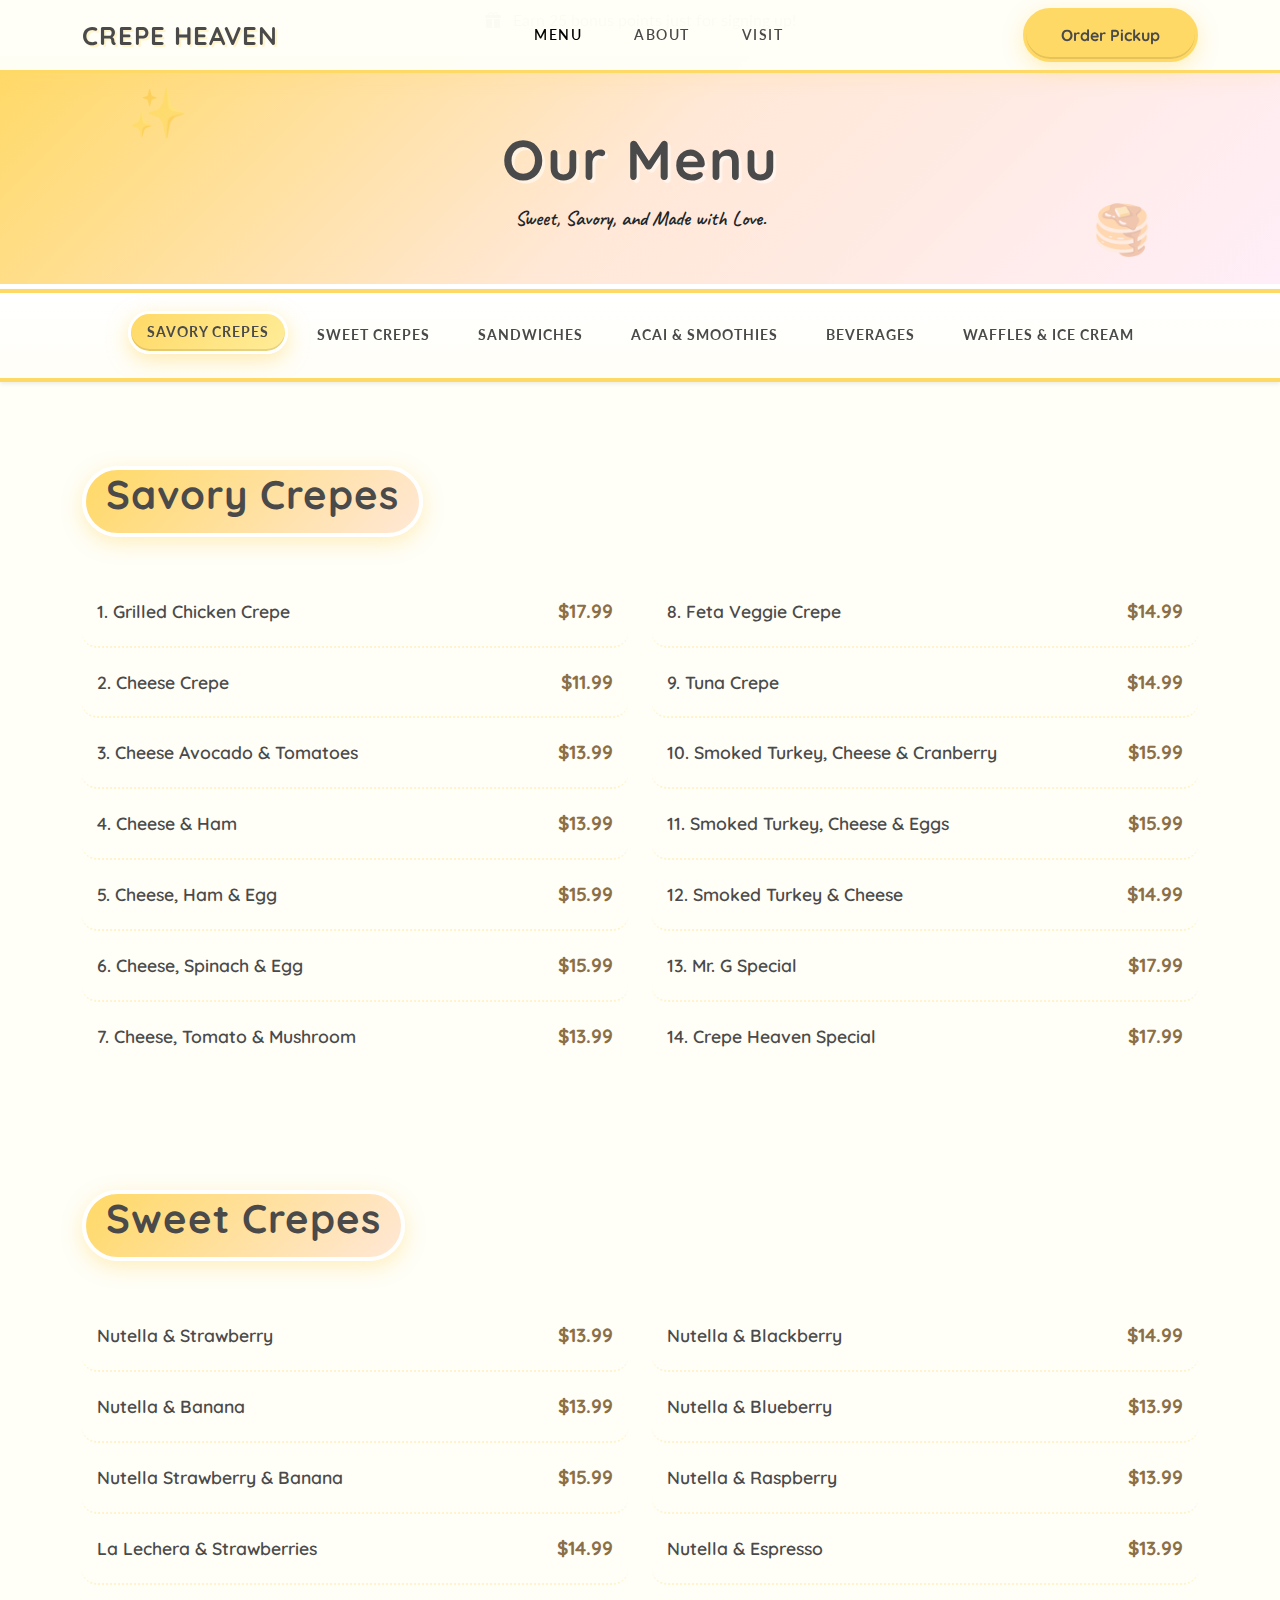
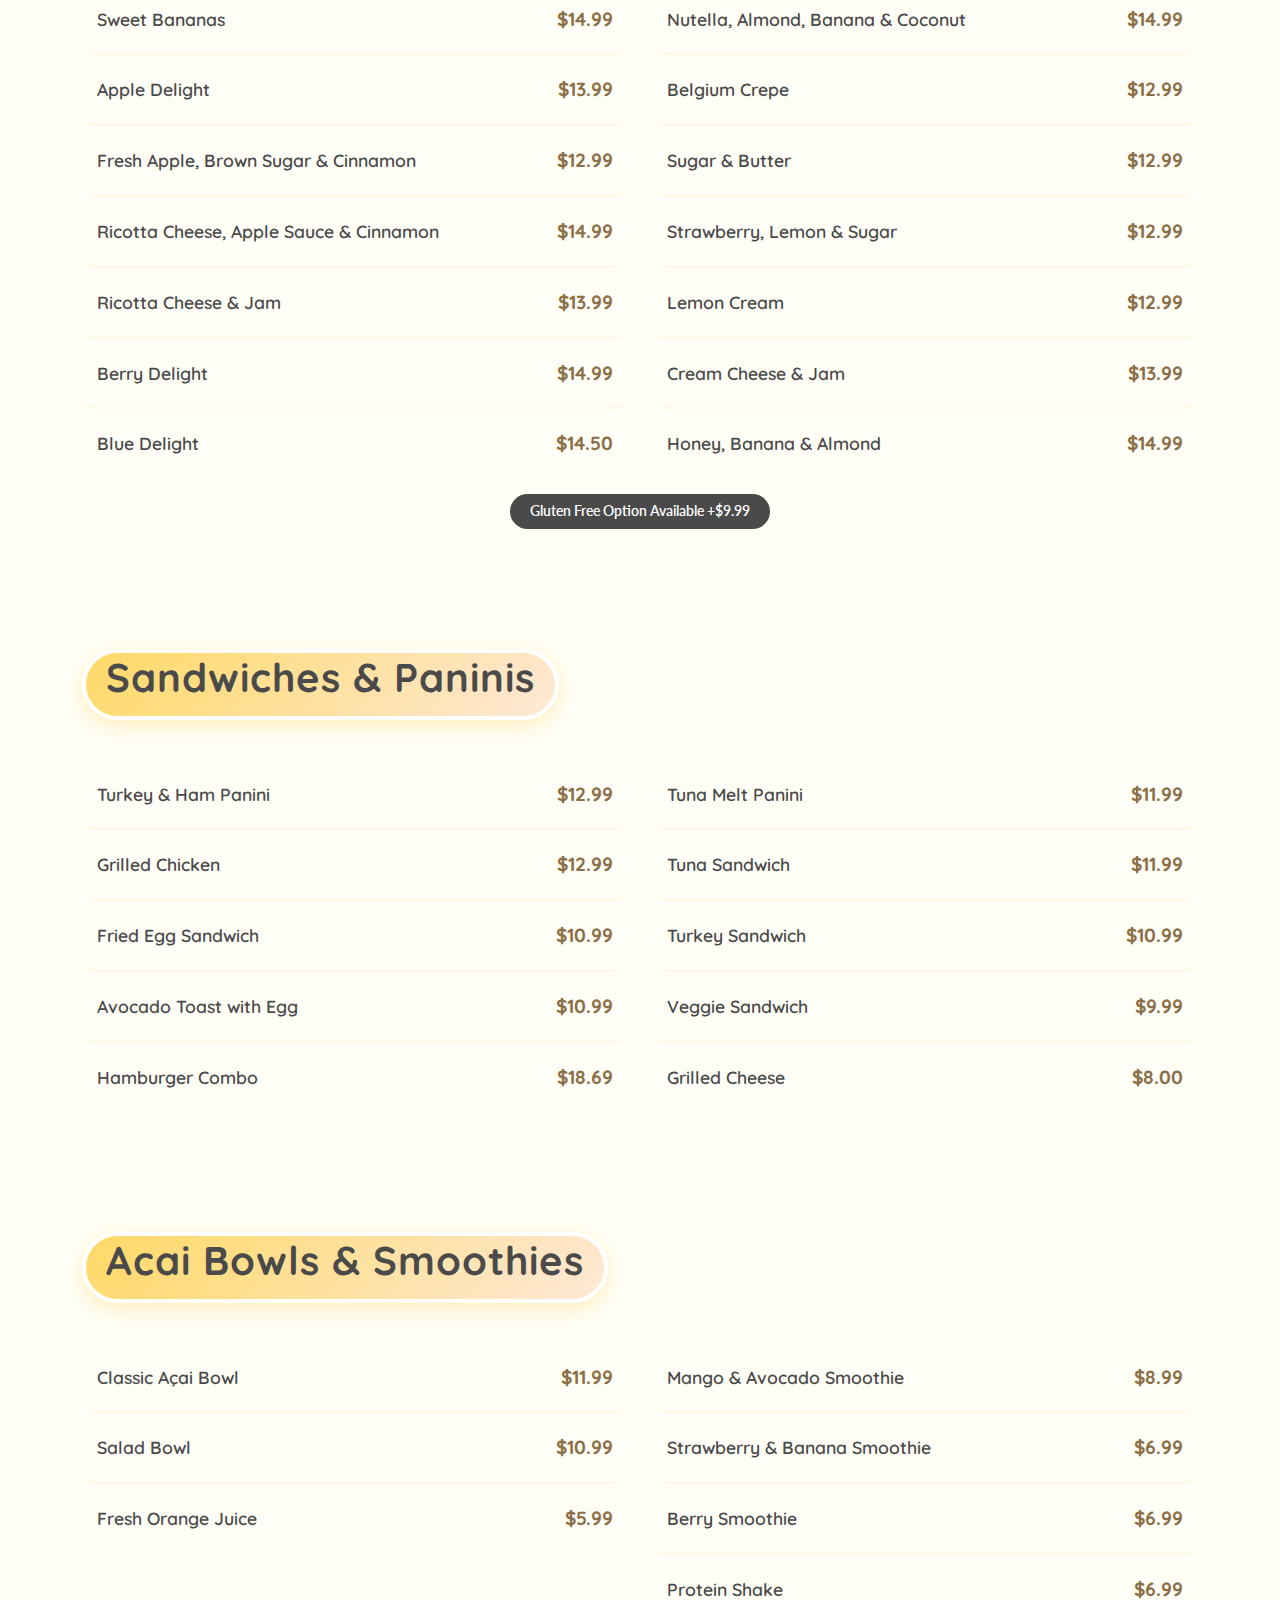
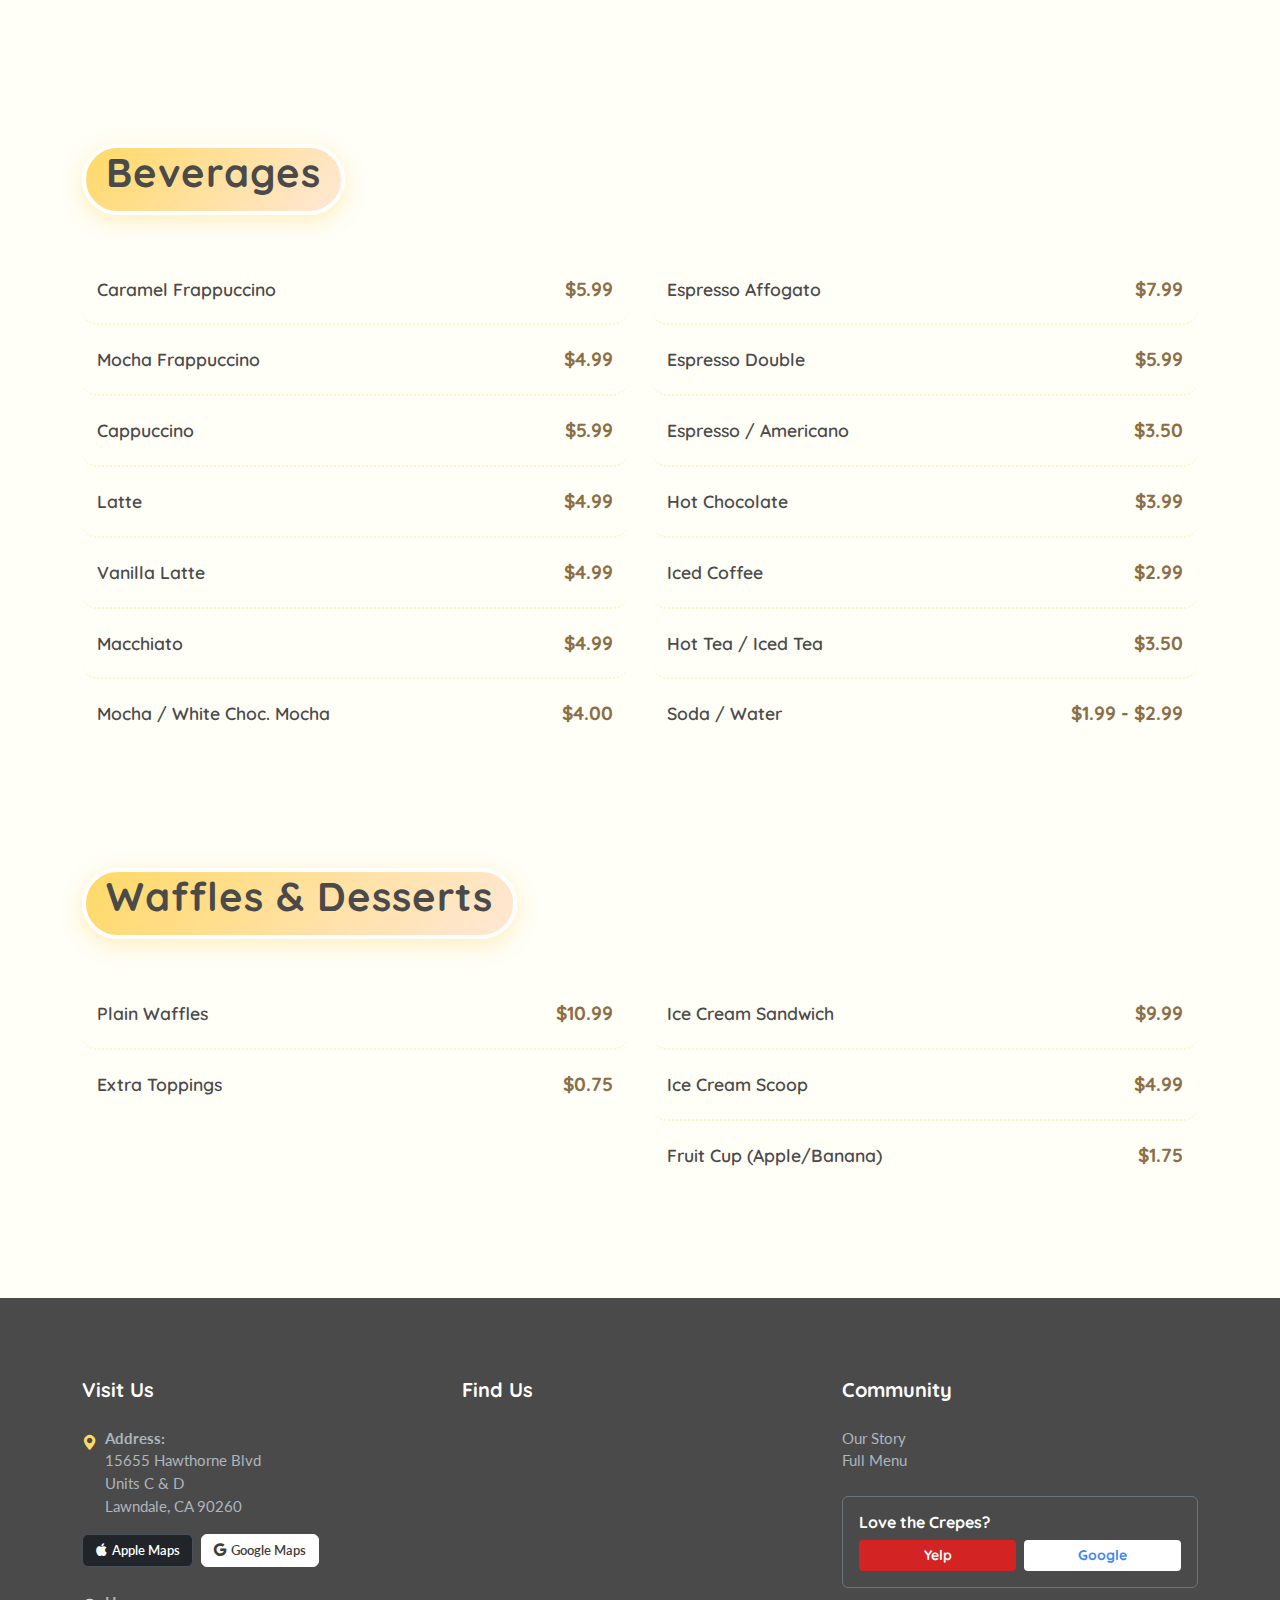
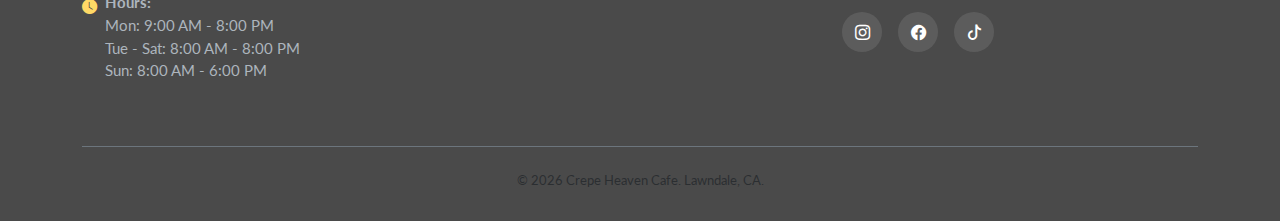
<file: menu.html>
<!DOCTYPE html>
<html lang="en">
  <head>
    <meta charset="UTF-8" />
    <meta name="viewport" content="width=device-width, initial-scale=1.0" />
    <title>Menu | Crepe Heaven Cafe</title>

    <link rel="preconnect" href="https://fonts.googleapis.com" />
    <link rel="preconnect" href="https://fonts.gstatic.com" crossorigin />
    <link
      href="https://fonts.googleapis.com/css2?family=Caveat:wght@500;700&family=Lato:wght@300;400;700&family=Quicksand:wght@400;600;700&display=swap"
      rel="stylesheet"
    />

    <link
      href="https://cdn.jsdelivr.net/npm/bootstrap@5.3.3/dist/css/bootstrap.min.css"
      rel="stylesheet"
    />

    <link
      rel="stylesheet"
      href="https://cdn.jsdelivr.net/npm/bootstrap-icons@1.11.3/font/bootstrap-icons.min.css"
    />

    <link rel="stylesheet" href="styles.css" />
  </head>
  <body>
    <div class="promo-bar text-center py-2 fixed-top">
      <i class="bi bi-gift-fill me-2"></i> Earn 25 bonus points just for signing
      up!
    </div>

    <nav class="navbar navbar-expand-lg fixed-top menu-navbar navbar-light">
      <div class="container">
        <a class="navbar-brand" href="index.html">CREPE HEAVEN</a>
        <button
          class="navbar-toggler"
          type="button"
          data-bs-toggle="collapse"
          data-bs-target="#navbarNav"
          aria-controls="navbarNav"
          aria-expanded="false"
          aria-label="Toggle navigation"
        >
          <span class="navbar-toggler-icon"></span>
        </button>
        <div
          class="collapse navbar-collapse justify-content-center"
          id="navbarNav"
        >
          <ul class="navbar-nav">
            <li class="nav-item">
              <a class="nav-link active" href="menu.html">Menu</a>
            </li>
            <li class="nav-item">
              <a class="nav-link" href="about.html">About</a>
            </li>
            <li class="nav-item">
              <a class="nav-link" href="#location">Visit</a>
            </li>
          </ul>
        </div>

        <div class="d-none d-lg-block">
          <a href="#" class="btn btn-yellow">Order Pickup</a>
        </div>
      </div>
    </nav>

    <div class="nav-spacer"></div>

    <header class="menu-header text-center">
      <div class="container">
        <h1 class="display-4 fw-bold">Our Menu</h1>
        <p class="lead mb-0 text-dark">Sweet, Savory, and Made with Love.</p>
      </div>
    </header>

    <div class="sticky-nav py-3 mb-4 shadow-sm">
      <div class="container">
        <ul class="nav nav-pills justify-content-lg-center" id="menu-tabs">
          <li class="nav-item">
            <a class="nav-link active" href="#savory">Savory Crepes</a>
          </li>
          <li class="nav-item">
            <a class="nav-link" href="#sweet">Sweet Crepes</a>
          </li>
          <li class="nav-item">
            <a class="nav-link" href="#sandwiches">Sandwiches</a>
          </li>
          <li class="nav-item">
            <a class="nav-link" href="#bowls">Acai & Smoothies</a>
          </li>
          <li class="nav-item">
            <a class="nav-link" href="#drinks">Beverages</a>
          </li>
          <li class="nav-item">
            <a class="nav-link" href="#waffles">Waffles & Ice Cream</a>
          </li>
        </ul>
      </div>
    </div>

    <div class="container pb-5">
      <section id="savory">
        <h2 class="category-title h1">Savory Crepes</h2>
        <div class="row g-4">
          <div class="col-md-6">
            <div
              class="menu-item d-flex justify-content-between align-items-baseline"
            >
              <span class="menu-item-title">1. Grilled Chicken Crepe</span>
              <span class="menu-price">$17.99</span>
            </div>
            <div
              class="menu-item d-flex justify-content-between align-items-baseline"
            >
              <span class="menu-item-title">2. Cheese Crepe</span>
              <span class="menu-price">$11.99</span>
            </div>
            <div
              class="menu-item d-flex justify-content-between align-items-baseline"
            >
              <span class="menu-item-title">3. Cheese Avocado & Tomatoes</span>
              <span class="menu-price">$13.99</span>
            </div>
            <div
              class="menu-item d-flex justify-content-between align-items-baseline"
            >
              <span class="menu-item-title">4. Cheese & Ham</span>
              <span class="menu-price">$13.99</span>
            </div>
            <div
              class="menu-item d-flex justify-content-between align-items-baseline"
            >
              <span class="menu-item-title">5. Cheese, Ham & Egg</span>
              <span class="menu-price">$15.99</span>
            </div>
            <div
              class="menu-item d-flex justify-content-between align-items-baseline"
            >
              <span class="menu-item-title">6. Cheese, Spinach & Egg</span>
              <span class="menu-price">$15.99</span>
            </div>
            <div
              class="menu-item d-flex justify-content-between align-items-baseline"
            >
              <span class="menu-item-title">7. Cheese, Tomato & Mushroom</span>
              <span class="menu-price">$13.99</span>
            </div>
          </div>
          <div class="col-md-6">
            <div
              class="menu-item d-flex justify-content-between align-items-baseline"
            >
              <span class="menu-item-title">8. Feta Veggie Crepe</span>
              <span class="menu-price">$14.99</span>
            </div>
            <div
              class="menu-item d-flex justify-content-between align-items-baseline"
            >
              <span class="menu-item-title">9. Tuna Crepe</span>
              <span class="menu-price">$14.99</span>
            </div>
            <div
              class="menu-item d-flex justify-content-between align-items-baseline"
            >
              <span class="menu-item-title"
                >10. Smoked Turkey, Cheese & Cranberry</span
              >
              <span class="menu-price">$15.99</span>
            </div>
            <div
              class="menu-item d-flex justify-content-between align-items-baseline"
            >
              <span class="menu-item-title"
                >11. Smoked Turkey, Cheese & Eggs</span
              >
              <span class="menu-price">$15.99</span>
            </div>
            <div
              class="menu-item d-flex justify-content-between align-items-baseline"
            >
              <span class="menu-item-title">12. Smoked Turkey & Cheese</span>
              <span class="menu-price">$14.99</span>
            </div>
            <div
              class="menu-item d-flex justify-content-between align-items-baseline"
            >
              <span class="menu-item-title">13. Mr. G Special</span>
              <span class="menu-price">$17.99</span>
            </div>
            <div
              class="menu-item d-flex justify-content-between align-items-baseline"
            >
              <span class="menu-item-title">14. Crepe Heaven Special</span>
              <span class="menu-price">$17.99</span>
            </div>
          </div>
        </div>
      </section>

      <section id="sweet">
        <h2 class="category-title h1">Sweet Crepes</h2>
        <div class="row g-4">
          <div class="col-md-6">
            <div
              class="menu-item d-flex justify-content-between align-items-baseline"
            >
              <span class="menu-item-title">Nutella & Strawberry</span>
              <span class="menu-price">$13.99</span>
            </div>
            <div
              class="menu-item d-flex justify-content-between align-items-baseline"
            >
              <span class="menu-item-title">Nutella & Banana</span>
              <span class="menu-price">$13.99</span>
            </div>
            <div
              class="menu-item d-flex justify-content-between align-items-baseline"
            >
              <span class="menu-item-title">Nutella Strawberry & Banana</span>
              <span class="menu-price">$15.99</span>
            </div>
            <div
              class="menu-item d-flex justify-content-between align-items-baseline"
            >
              <span class="menu-item-title">La Lechera & Strawberries</span>
              <span class="menu-price">$14.99</span>
            </div>
            <div
              class="menu-item d-flex justify-content-between align-items-baseline"
            >
              <span class="menu-item-title">Sweet Bananas</span>
              <span class="menu-price">$14.99</span>
            </div>
            <div
              class="menu-item d-flex justify-content-between align-items-baseline"
            >
              <span class="menu-item-title">Apple Delight</span>
              <span class="menu-price">$13.99</span>
            </div>
            <div
              class="menu-item d-flex justify-content-between align-items-baseline"
            >
              <span class="menu-item-title"
                >Fresh Apple, Brown Sugar & Cinnamon</span
              >
              <span class="menu-price">$12.99</span>
            </div>
            <div
              class="menu-item d-flex justify-content-between align-items-baseline"
            >
              <span class="menu-item-title"
                >Ricotta Cheese, Apple Sauce & Cinnamon</span
              >
              <span class="menu-price">$14.99</span>
            </div>
            <div
              class="menu-item d-flex justify-content-between align-items-baseline"
            >
              <span class="menu-item-title">Ricotta Cheese & Jam</span>
              <span class="menu-price">$13.99</span>
            </div>
            <div
              class="menu-item d-flex justify-content-between align-items-baseline"
            >
              <span class="menu-item-title">Berry Delight</span>
              <span class="menu-price">$14.99</span>
            </div>
            <div
              class="menu-item d-flex justify-content-between align-items-baseline"
            >
              <span class="menu-item-title">Blue Delight</span>
              <span class="menu-price">$14.50</span>
            </div>
          </div>
          <div class="col-md-6">
            <div
              class="menu-item d-flex justify-content-between align-items-baseline"
            >
              <span class="menu-item-title">Nutella & Blackberry</span>
              <span class="menu-price">$14.99</span>
            </div>
            <div
              class="menu-item d-flex justify-content-between align-items-baseline"
            >
              <span class="menu-item-title">Nutella & Blueberry</span>
              <span class="menu-price">$13.99</span>
            </div>
            <div
              class="menu-item d-flex justify-content-between align-items-baseline"
            >
              <span class="menu-item-title">Nutella & Raspberry</span>
              <span class="menu-price">$13.99</span>
            </div>
            <div
              class="menu-item d-flex justify-content-between align-items-baseline"
            >
              <span class="menu-item-title">Nutella & Espresso</span>
              <span class="menu-price">$13.99</span>
            </div>
            <div
              class="menu-item d-flex justify-content-between align-items-baseline"
            >
              <span class="menu-item-title"
                >Nutella, Almond, Banana & Coconut</span
              >
              <span class="menu-price">$14.99</span>
            </div>
            <div
              class="menu-item d-flex justify-content-between align-items-baseline"
            >
              <span class="menu-item-title">Belgium Crepe</span>
              <span class="menu-price">$12.99</span>
            </div>
            <div
              class="menu-item d-flex justify-content-between align-items-baseline"
            >
              <span class="menu-item-title">Sugar & Butter</span>
              <span class="menu-price">$12.99</span>
            </div>
            <div
              class="menu-item d-flex justify-content-between align-items-baseline"
            >
              <span class="menu-item-title">Strawberry, Lemon & Sugar</span>
              <span class="menu-price">$12.99</span>
            </div>
            <div
              class="menu-item d-flex justify-content-between align-items-baseline"
            >
              <span class="menu-item-title">Lemon Cream</span>
              <span class="menu-price">$12.99</span>
            </div>
            <div
              class="menu-item d-flex justify-content-between align-items-baseline"
            >
              <span class="menu-item-title">Cream Cheese & Jam</span>
              <span class="menu-price">$13.99</span>
            </div>
            <div
              class="menu-item d-flex justify-content-between align-items-baseline"
            >
              <span class="menu-item-title">Honey, Banana & Almond</span>
              <span class="menu-price">$14.99</span>
            </div>
          </div>
        </div>
        <div class="text-center mt-3">
          <span class="badge bg-secondary"
            >Gluten Free Option Available +$9.99</span
          >
        </div>
      </section>

      <section id="sandwiches">
        <h2 class="category-title h1">Sandwiches & Paninis</h2>
        <div class="row g-4">
          <div class="col-md-6">
            <div
              class="menu-item d-flex justify-content-between align-items-baseline"
            >
              <span class="menu-item-title">Turkey & Ham Panini</span>
              <span class="menu-price">$12.99</span>
            </div>
            <div
              class="menu-item d-flex justify-content-between align-items-baseline"
            >
              <span class="menu-item-title">Grilled Chicken</span>
              <span class="menu-price">$12.99</span>
            </div>
            <div
              class="menu-item d-flex justify-content-between align-items-baseline"
            >
              <span class="menu-item-title">Fried Egg Sandwich</span>
              <span class="menu-price">$10.99</span>
            </div>
            <div
              class="menu-item d-flex justify-content-between align-items-baseline"
            >
              <span class="menu-item-title">Avocado Toast with Egg</span>
              <span class="menu-price">$10.99</span>
            </div>
            <div
              class="menu-item d-flex justify-content-between align-items-baseline"
            >
              <span class="menu-item-title">Hamburger Combo</span>
              <span class="menu-price">$18.69</span>
            </div>
          </div>
          <div class="col-md-6">
            <div
              class="menu-item d-flex justify-content-between align-items-baseline"
            >
              <span class="menu-item-title">Tuna Melt Panini</span>
              <span class="menu-price">$11.99</span>
            </div>
            <div
              class="menu-item d-flex justify-content-between align-items-baseline"
            >
              <span class="menu-item-title">Tuna Sandwich</span>
              <span class="menu-price">$11.99</span>
            </div>
            <div
              class="menu-item d-flex justify-content-between align-items-baseline"
            >
              <span class="menu-item-title">Turkey Sandwich</span>
              <span class="menu-price">$10.99</span>
            </div>
            <div
              class="menu-item d-flex justify-content-between align-items-baseline"
            >
              <span class="menu-item-title">Veggie Sandwich</span>
              <span class="menu-price">$9.99</span>
            </div>
            <div
              class="menu-item d-flex justify-content-between align-items-baseline"
            >
              <span class="menu-item-title">Grilled Cheese</span>
              <span class="menu-price">$8.00</span>
            </div>
          </div>
        </div>
      </section>

      <section id="bowls">
        <h2 class="category-title h1">Acai Bowls & Smoothies</h2>
        <div class="row g-4">
          <div class="col-md-6">
            <div
              class="menu-item d-flex justify-content-between align-items-baseline"
            >
              <span class="menu-item-title">Classic Açai Bowl</span>
              <span class="menu-price">$11.99</span>
            </div>
            <div
              class="menu-item d-flex justify-content-between align-items-baseline"
            >
              <span class="menu-item-title">Salad Bowl</span>
              <span class="menu-price">$10.99</span>
            </div>
            <div
              class="menu-item d-flex justify-content-between align-items-baseline"
            >
              <span class="menu-item-title">Fresh Orange Juice</span>
              <span class="menu-price">$5.99</span>
            </div>
          </div>
          <div class="col-md-6">
            <div
              class="menu-item d-flex justify-content-between align-items-baseline"
            >
              <span class="menu-item-title">Mango & Avocado Smoothie</span>
              <span class="menu-price">$8.99</span>
            </div>
            <div
              class="menu-item d-flex justify-content-between align-items-baseline"
            >
              <span class="menu-item-title">Strawberry & Banana Smoothie</span>
              <span class="menu-price">$6.99</span>
            </div>
            <div
              class="menu-item d-flex justify-content-between align-items-baseline"
            >
              <span class="menu-item-title">Berry Smoothie</span>
              <span class="menu-price">$6.99</span>
            </div>
            <div
              class="menu-item d-flex justify-content-between align-items-baseline"
            >
              <span class="menu-item-title">Protein Shake</span>
              <span class="menu-price">$6.99</span>
            </div>
          </div>
        </div>
      </section>

      <section id="drinks">
        <h2 class="category-title h1">Beverages</h2>
        <div class="row g-4">
          <div class="col-md-6">
            <div
              class="menu-item d-flex justify-content-between align-items-baseline"
            >
              <span class="menu-item-title">Caramel Frappuccino</span>
              <span class="menu-price">$5.99</span>
            </div>
            <div
              class="menu-item d-flex justify-content-between align-items-baseline"
            >
              <span class="menu-item-title">Mocha Frappuccino</span>
              <span class="menu-price">$4.99</span>
            </div>
            <div
              class="menu-item d-flex justify-content-between align-items-baseline"
            >
              <span class="menu-item-title">Cappuccino</span>
              <span class="menu-price">$5.99</span>
            </div>
            <div
              class="menu-item d-flex justify-content-between align-items-baseline"
            >
              <span class="menu-item-title">Latte</span>
              <span class="menu-price">$4.99</span>
            </div>
            <div
              class="menu-item d-flex justify-content-between align-items-baseline"
            >
              <span class="menu-item-title">Vanilla Latte</span>
              <span class="menu-price">$4.99</span>
            </div>
            <div
              class="menu-item d-flex justify-content-between align-items-baseline"
            >
              <span class="menu-item-title">Macchiato</span>
              <span class="menu-price">$4.99</span>
            </div>
            <div
              class="menu-item d-flex justify-content-between align-items-baseline"
            >
              <span class="menu-item-title">Mocha / White Choc. Mocha</span>
              <span class="menu-price">$4.00</span>
            </div>
          </div>
          <div class="col-md-6">
            <div
              class="menu-item d-flex justify-content-between align-items-baseline"
            >
              <span class="menu-item-title">Espresso Affogato</span>
              <span class="menu-price">$7.99</span>
            </div>
            <div
              class="menu-item d-flex justify-content-between align-items-baseline"
            >
              <span class="menu-item-title">Espresso Double</span>
              <span class="menu-price">$5.99</span>
            </div>
            <div
              class="menu-item d-flex justify-content-between align-items-baseline"
            >
              <span class="menu-item-title">Espresso / Americano</span>
              <span class="menu-price">$3.50</span>
            </div>
            <div
              class="menu-item d-flex justify-content-between align-items-baseline"
            >
              <span class="menu-item-title">Hot Chocolate</span>
              <span class="menu-price">$3.99</span>
            </div>
            <div
              class="menu-item d-flex justify-content-between align-items-baseline"
            >
              <span class="menu-item-title">Iced Coffee</span>
              <span class="menu-price">$2.99</span>
            </div>
            <div
              class="menu-item d-flex justify-content-between align-items-baseline"
            >
              <span class="menu-item-title">Hot Tea / Iced Tea</span>
              <span class="menu-price">$3.50</span>
            </div>
            <div
              class="menu-item d-flex justify-content-between align-items-baseline"
            >
              <span class="menu-item-title">Soda / Water</span>
              <span class="menu-price">$1.99 - $2.99</span>
            </div>
          </div>
        </div>
      </section>

      <section id="waffles">
        <h2 class="category-title h1">Waffles & Desserts</h2>
        <div class="row g-4">
          <div class="col-md-6">
            <div
              class="menu-item d-flex justify-content-between align-items-baseline"
            >
              <span class="menu-item-title">Plain Waffles</span>
              <span class="menu-price">$10.99</span>
            </div>
            <div
              class="menu-item d-flex justify-content-between align-items-baseline"
            >
              <span class="menu-item-title">Extra Toppings</span>
              <span class="menu-price">$0.75</span>
            </div>
          </div>
          <div class="col-md-6">
            <div
              class="menu-item d-flex justify-content-between align-items-baseline"
            >
              <span class="menu-item-title">Ice Cream Sandwich</span>
              <span class="menu-price">$9.99</span>
            </div>
            <div
              class="menu-item d-flex justify-content-between align-items-baseline"
            >
              <span class="menu-item-title">Ice Cream Scoop</span>
              <span class="menu-price">$4.99</span>
            </div>
            <div
              class="menu-item d-flex justify-content-between align-items-baseline"
            >
              <span class="menu-item-title">Fruit Cup (Apple/Banana)</span>
              <span class="menu-price">$1.75</span>
            </div>
          </div>
        </div>
      </section>
    </div>

    <footer id="location" class="footer-section">
      <div class="container">
        <div class="row gy-5">
          <div class="col-md-4">
            <h4 class="footer-heading logo-font">Visit Us</h4>
            <ul class="list-unstyled">
              <li class="mb-4">
                <div class="d-flex align-items-start">
                  <i class="bi bi-geo-alt-fill me-2 mt-1 text-gold"></i>
                  <div>
                    <strong>Address:</strong><br />
                    <a href="#" class="contact-link">
                      15655 Hawthorne Blvd<br />
                      Units C & D<br />
                      Lawndale, CA 90260
                    </a>
                  </div>
                </div>
                <div class="map-buttons mt-3 d-flex gap-2 flex-wrap">
                  <a
                    href="https://maps.apple.com/?q=Crepe+Heaven+Cafe"
                    class="btn-map apple-map"
                    target="_blank"
                  >
                    <i class="bi bi-apple me-1"></i> Apple Maps
                  </a>
                  <a
                    href="https://www.google.com/maps/search/?api=1&query=Crepe+Heaven+Cafe+Lawndale"
                    class="btn-map google-map"
                    target="_blank"
                  >
                    <i class="bi bi-google me-1"></i> Google Maps
                  </a>
                </div>
              </li>
              <li class="mb-3">
                <div class="d-flex align-items-start">
                  <i class="bi bi-clock-fill me-2 mt-1 text-gold"></i>
                  <div>
                    <strong>Hours:</strong><br />
                    Mon: 9:00 AM - 8:00 PM<br />
                    Tue - Sat: 8:00 AM - 8:00 PM<br />
                    Sun: 8:00 AM - 6:00 PM
                  </div>
                </div>
              </li>
            </ul>
          </div>

          <div class="col-md-4">
            <h4 class="footer-heading logo-font">Find Us</h4>
            <iframe
              class="map-container"
              src="https://www.google.com/maps/embed?pb=!1m18!1m12!1m3!1d3314.285876822603!2d-118.35515202353723!3d33.89737157321597!2m3!1f0!2f0!3f0!3m2!1i1024!2i768!4f13.1!3m3!1m2!1s0x80c2b5b3a3a3a3a3%3A0x123456789!2s15655%20Hawthorne%20Blvd%2C%20Lawndale%2C%20CA%2090260!5e0!3m2!1sen!2sus!4v1700000000000!5m2!1sen!2sus"
              width="100%"
              height="200"
              style="
                border: 0;
                border-radius: 8px;
                filter: grayscale(100%) opacity(0.8);
              "
              allowfullscreen=""
              loading="lazy"
            >
            </iframe>
          </div>

          <div class="col-md-4">
            <h4 class="footer-heading logo-font">Community</h4>
            <ul class="list-unstyled mb-4">
              <li><a href="about.html" class="footer-link">Our Story</a></li>
              <li><a href="menu.html" class="footer-link">Full Menu</a></li>
            </ul>

            <div class="review-box p-3 border border-secondary rounded">
              <h5 class="mb-2 text-white logo-font h6">Love the Crepes?</h5>
              <div class="d-flex gap-2">
                <a href="#" class="btn btn-sm btn-yelp w-50">Yelp</a>
                <a href="#" class="btn btn-sm btn-google w-50">Google</a>
              </div>
            </div>

            <div class="mt-4 d-flex gap-3 social-icons">
              <a href="#"><i class="bi bi-instagram"></i></a>
              <a href="#"><i class="bi bi-facebook"></i></a>
              <a href="#"><i class="bi bi-tiktok"></i></a>
            </div>
          </div>
        </div>

        <div class="text-center mt-5 pt-4 border-top border-secondary">
          <p class="small text-muted mb-0">
            © 2026 Crepe Heaven Cafe. Lawndale, CA.
          </p>
        </div>
      </div>
    </footer>

    <script src="https://cdn.jsdelivr.net/npm/bootstrap@5.3.3/dist/js/bootstrap.bundle.min.js"></script>

    <script>
      // Adds smooth scrolling when clicking on nav pills
      document.querySelectorAll('a[href^="#"]').forEach((anchor) => {
        anchor.addEventListener("click", function (e) {
          e.preventDefault();
          // Offset for sticky nav + promo bar
          const offset = 140;
          const target = document.querySelector(this.getAttribute("href"));
          const targetPosition =
            target.getBoundingClientRect().top + window.pageYOffset;

          window.scrollTo({
            top: targetPosition - offset,
            behavior: "smooth",
          });

          // Update active state
          document
            .querySelectorAll(".nav-link")
            .forEach((link) => link.classList.remove("active"));
          this.classList.add("active");
        });
      });
    </script>
  </body>
</html>
</file>
<file: styles.css>
:root {
  --crepe-yellow: #ffd966; /* Softer butter yellow */
  --crepe-light-yellow: #fffef7; /* Creamy light background */
  --crepe-dark: #4a4a4a; /* Softer charcoal */
  --crepe-brown: #8b6f47; /* Warm caramel brown */
  --crepe-pink: #ffeef8; /* Soft pink accent */
  --crepe-peach: #ffe8d6; /* Peachy warmth */
}

body {
  font-family: "Lato", sans-serif;
  background-color: var(--crepe-light-yellow);
  color: var(--crepe-dark);
}

/* Typography Updates */
h1,
h2,
h3,
h4,
h5,
.navbar-brand,
.btn,
.logo-font {
  font-family: "Quicksand", sans-serif;
  font-weight: 700;
}

.handwritten {
  font-family: "Caveat", cursive;
  font-size: 1.5rem;
  color: var(--crepe-brown);
}

/* Promo Bar and Menu Navbar Offsets */
.nav-spacer {
  height: 56px; /* Navbar height offset */
}

/* Navbar */
.navbar {
  background-color: rgba(255, 254, 247, 0.98);
  box-shadow: 0 4px 20px rgba(255, 217, 102, 0.15);
  z-index: 1040;
  border-bottom: 3px solid var(--crepe-yellow);
}

.navbar-brand {
  letter-spacing: 1px;
  color: var(--crepe-dark);
  font-size: 1.6rem;
  text-shadow: 2px 2px 0px rgba(255, 217, 102, 0.3);
}

.nav-link {
  color: var(--crepe-dark);
  font-weight: 600;
  margin: 0 10px;
  text-transform: uppercase;
  font-size: 0.85rem;
  letter-spacing: 1.5px;
  border-radius: 20px;
  padding: 8px 16px !important;
  transition: all 0.3s ease;
}

.nav-link:hover {
  background-color: var(--crepe-yellow);
  transform: translateY(-2px);
}

/* Yellow Button Styles */
.btn-yellow {
  background-color: var(--crepe-yellow);
  color: var(--crepe-dark);
  border: 3px solid var(--crepe-yellow);
  border-radius: 50px;
  padding: 12px 35px;
  font-weight: 700;
  transition: all 0.3s ease;
  box-shadow: 0 6px 20px rgba(255, 217, 102, 0.4), inset 0 -2px 0 rgba(0, 0, 0, 0.1);
  position: relative;
  overflow: hidden;
}

.btn-yellow:hover {
  background-color: #ffcc33;
  border-color: #ffcc33;
  color: var(--crepe-dark);
  transform: translateY(-3px);
  box-shadow: 0 8px 25px rgba(255, 217, 102, 0.5), inset 0 -2px 0 rgba(0, 0, 0, 0.1);
}

.btn-yellow:active {
  transform: translateY(-1px);
}

/* Hero Section */
.hero-section {
  height: 85vh;
  background: linear-gradient(135deg, rgba(255, 217, 102, 0.2), rgba(255, 232, 214, 0.3)),
    linear-gradient(rgba(0, 0, 0, 0.2), rgba(0, 0, 0, 0.3)),
    url("https://s3-media0.fl.yelpcdn.com/bphoto/h7isP53oggZYn_5mv9gC3A/o.jpg");
  background-size: cover;
  background-position: center;
  color: white;
  position: relative;
  border-bottom: 5px solid var(--crepe-yellow);
}

.hero-title {
  font-size: 4rem;
  line-height: 1.1;
  text-shadow: 3px 3px 0px rgba(255, 217, 102, 0.5), 5px 5px 20px rgba(0, 0, 0, 0.3);
}

.eyebrow {
  text-transform: uppercase;
  letter-spacing: 3px;
  font-size: 0.9rem;
  font-weight: 700;
  color: white;
  display: block;
  margin-bottom: 15px;
  background: var(--crepe-yellow);
  display: inline-block;
  padding: 8px 20px;
  border-radius: 25px;
  box-shadow: 0 4px 15px rgba(255, 217, 102, 0.5);
  border: 2px solid white;
}

/* Info Strip */
.info-strip {
  background: linear-gradient(135deg, var(--crepe-peach) 0%, var(--crepe-pink) 100%);
  color: var(--crepe-dark);
  font-family: "Quicksand", sans-serif;
  font-weight: 700;
  border-top: 3px solid white;
  border-bottom: 3px solid white;
}

/* Marquee */
.marquee-container {
  overflow: hidden;
  white-space: nowrap;
  background: linear-gradient(90deg, var(--crepe-yellow) 0%, #ffed99 50%, var(--crepe-yellow) 100%);
  color: var(--crepe-dark);
  padding: 14px 0;
  font-family: "Quicksand", sans-serif;
  font-weight: 700;
  border-bottom: 4px solid white;
  border-top: 4px solid white;
  box-shadow: inset 0 4px 10px rgba(0, 0, 0, 0.05);
}

.marquee-content {
  display: inline-block;
  animation: scroll 25s linear infinite;
}

@keyframes scroll {
  0% {
    transform: translateX(0);
  }
  100% {
    transform: translateX(-50%);
  }
}

/* Menu Cards */
.menu-card {
  border: 4px solid var(--crepe-yellow);
  border-radius: 25px;
  overflow: hidden;
  box-shadow: 0 8px 25px rgba(255, 217, 102, 0.3), 0 2px 10px rgba(0, 0, 0, 0.05);
  transition: all 0.3s ease;
  background: white;
  height: 100%;
  position: relative;
}

.menu-card:hover {
  transform: translateY(-8px) rotate(-1deg);
  box-shadow: 0 12px 35px rgba(255, 217, 102, 0.4), 0 4px 15px rgba(0, 0, 0, 0.1);
}

.menu-card::before {
  content: '';
  position: absolute;
  top: -2px;
  left: -2px;
  right: -2px;
  bottom: -2px;
  background: linear-gradient(135deg, var(--crepe-yellow), var(--crepe-peach));
  border-radius: 25px;
  z-index: -1;
  opacity: 0;
  transition: opacity 0.3s ease;
}

.menu-card:hover::before {
  opacity: 0.5;
}

.menu-img-container {
  height: 250px;
  overflow: hidden;
}

.menu-img-container img {
  width: 100%;
  height: 100%;
  object-fit: cover;
}

.price-badge {
  background: linear-gradient(135deg, var(--crepe-yellow) 0%, #ffed99 100%);
  color: var(--crepe-dark);
  padding: 8px 18px;
  border-radius: 25px;
  font-weight: 800;
  font-family: "Quicksand", sans-serif;
  box-shadow: 0 3px 10px rgba(255, 217, 102, 0.4), inset 0 -2px 0 rgba(0, 0, 0, 0.1);
  border: 2px solid white;
}

/* Footer Styles */
.footer-section {
  background-color: var(--crepe-dark);
  color: #adb5bd;
  padding-top: 80px;
  padding-bottom: 30px;
  font-size: 0.95rem;
}

.footer-heading {
  color: white;
  margin-bottom: 25px;
  font-size: 1.25rem;
}

.text-gold {
  color: var(--crepe-yellow) !important;
}

.contact-link,
.footer-link {
  color: #adb5bd;
  text-decoration: none;
  transition: 0.3s;
}

.contact-link:hover,
.footer-link:hover {
  color: var(--crepe-yellow);
}

/* Map Buttons */
.btn-map {
  display: inline-flex;
  align-items: center;
  padding: 6px 12px;
  border-radius: 6px;
  font-size: 0.8rem;
  font-weight: 600;
  text-decoration: none;
  transition: all 0.2s;
}

.apple-map {
  background-color: #212529;
  color: white;
  border: 1px solid #495057;
}
.apple-map:hover {
  background-color: white;
  color: black;
}
.google-map {
  background-color: white;
  color: #3d3d3d;
  border: 1px solid white;
}
.google-map:hover {
  background-color: #e9ecef;
  color: black;
}

/* Review Buttons */
.btn-yelp {
  background-color: #d32323;
  color: white;
  font-weight: bold;
}
.btn-yelp:hover {
  color: white;
  opacity: 0.9;
}
.btn-google {
  background-color: white;
  color: #4285f4;
  font-weight: bold;
}
.btn-google:hover {
  background-color: #f1f1f1;
  color: #4285f4;
}

/* Social Icons */
.social-icons a {
  width: 40px;
  height: 40px;
  display: flex;
  align-items: center;
  justify-content: center;
  background-color: rgba(255, 255, 255, 0.1);
  color: white;
  border-radius: 50%;
  text-decoration: none;
  transition: 0.3s;
}

.social-icons a:hover {
  background-color: var(--crepe-yellow);
  color: var(--crepe-dark);
  transform: translateY(-3px);
}

/* =========================================
   MOBILE RESPONSIVENESS (Media Queries)
   ========================================= */

/* Tablets and Mobile Phones (Width < 992px) */
@media (max-width: 991px) {
  .hero-section {
    /* Allow height to grow if content is large */
    height: auto;
    min-height: 70vh;
    padding: 100px 0;
  }

  .hero-title {
    font-size: 3.5rem;
  }
}

/* Mobile Phones (Width < 768px) */
@media (max-width: 767px) {
  /* Fix Navigation padding */
  .navbar-brand {
    font-size: 1.3rem;
  }

  /* Hero Section */
  .hero-section {
    min-height: 85vh; /* Taller on mobile to fill screen */
    background-attachment: scroll; /* Fixes mobile scrolling jank */
  }

  .hero-title {
    font-size: 2.8rem; /* Smaller font so words don't break awkwardly */
  }

  .eyebrow {
    font-size: 0.8rem;
  }

  .handwritten {
    font-size: 1.2rem;
  }

  /* Info Strip */
  .info-strip {
    text-align: center;
    font-size: 0.9rem;
  }

  /* Footer */
  .footer-section {
    padding-top: 50px;
    text-align: center; /* Center align footer on mobile */
  }

  .footer-heading {
    margin-top: 20px;
    text-align: center;
  }

  /* Center the contact icons in footer on mobile */
  .footer-contact-item {
    justify-content: center;
    text-align: center;
  }

  /* Re-align map buttons to center */
  .map-buttons {
    justify-content: center;
  }

  /* Center social icons */
  .social-icons {
    justify-content: center;
  }

  /* Center menu filter pills on mobile */
  .nav-pills {
    justify-content: center !important;
  }
}

/* =========================================
   MENU PAGE STYLES
   ========================================= */

/* Menu Header */
.menu-header {
  background: linear-gradient(135deg, var(--crepe-yellow) 0%, var(--crepe-peach) 50%, var(--crepe-pink) 100%);
  padding: 70px 0 50px;
  margin-bottom: 0;
  box-shadow: 0 6px 25px rgba(255, 217, 102, 0.3);
  border-bottom: 5px solid white;
  position: relative;
  overflow: hidden;
}

.menu-header::before {
  content: '✨';
  position: absolute;
  top: 20px;
  left: 10%;
  font-size: 3rem;
  opacity: 0.3;
  animation: float 3s ease-in-out infinite;
}

.menu-header::after {
  content: '🥞';
  position: absolute;
  bottom: 20px;
  right: 10%;
  font-size: 3rem;
  opacity: 0.3;
  animation: float 4s ease-in-out infinite;
}

@keyframes float {
  0%, 100% { transform: translateY(0px); }
  50% { transform: translateY(-15px); }
}

.menu-header h1 {
  color: var(--crepe-dark);
  margin-bottom: 10px;
  font-weight: 800;
  letter-spacing: 2px;
  text-shadow: 3px 3px 0px rgba(255, 255, 255, 0.5);
}

.menu-header .lead {
  color: var(--crepe-brown);
  font-weight: 600;
  font-size: 1.3rem;
  font-family: "Caveat", cursive;
}

/* Sticky Navigation Pills */
.sticky-nav {
  position: sticky;
  top: 56px;
  background: linear-gradient(180deg, white 0%, var(--crepe-light-yellow) 100%);
  z-index: 1030;
  border-bottom: 4px solid var(--crepe-yellow);
  border-top: 4px solid var(--crepe-yellow);
  box-shadow: 0 4px 20px rgba(255, 217, 102, 0.2);
}

.nav-pills .nav-link {
  color: var(--crepe-dark);
  font-weight: 700;
  border-radius: 30px;
  padding: 12px 24px;
  margin: 5px;
  transition: all 0.3s ease;
  border: 3px solid transparent;
  text-transform: uppercase;
  font-size: 0.85rem;
  letter-spacing: 1px;
}

.nav-pills .nav-link:hover {
  background: linear-gradient(135deg, var(--crepe-peach), var(--crepe-pink));
  border-color: var(--crepe-yellow);
  transform: translateY(-2px);
  box-shadow: 0 4px 15px rgba(255, 217, 102, 0.3);
}

.nav-pills .nav-link.active {
  background: linear-gradient(135deg, var(--crepe-yellow), #ffed99);
  color: var(--crepe-dark);
  border-color: white;
  box-shadow: 0 6px 20px rgba(255, 217, 102, 0.5), inset 0 -2px 0 rgba(0, 0, 0, 0.1);
  transform: translateY(-3px);
}

/* Category Sections */
section[id] {
  padding: 60px 0;
  scroll-margin-top: 120px;
}

.category-title {
  color: var(--crepe-dark);
  font-weight: 800;
  margin-bottom: 40px;
  padding-bottom: 15px;
  padding-left: 20px;
  padding-right: 20px;
  background: linear-gradient(135deg, var(--crepe-yellow), var(--crepe-peach));
  border-radius: 50px;
  display: inline-block;
  font-size: 2.5rem;
  letter-spacing: 1px;
  box-shadow: 0 6px 20px rgba(255, 217, 102, 0.4);
  border: 4px solid white;
}

/* Menu Items */
.menu-item {
  padding: 20px 15px;
  border-bottom: 2px dotted rgba(255, 217, 102, 0.3);
  transition: all 0.3s ease;
  border-radius: 15px;
}

.menu-item:hover {
  background: linear-gradient(90deg, rgba(255, 232, 214, 0.3), rgba(255, 238, 248, 0.3));
  padding-left: 25px;
  border-radius: 15px;
  transform: translateX(5px);
  box-shadow: 0 4px 15px rgba(255, 217, 102, 0.2);
}

.menu-item:last-child {
  border-bottom: none;
}

.menu-item-title {
  font-size: 1.1rem;
  font-weight: 600;
  color: var(--crepe-dark);
  font-family: "Quicksand", sans-serif;
  flex: 1;
  padding-right: 20px;
}

.menu-price {
  font-size: 1.2rem;
  font-weight: 700;
  color: var(--crepe-brown);
  font-family: "Quicksand", sans-serif;
  white-space: nowrap;
}

/* Gluten-free badge styling */
.badge.bg-secondary {
  background-color: var(--crepe-dark) !important;
  padding: 10px 20px;
  font-size: 0.9rem;
  font-weight: 600;
  border-radius: 20px;
}

/* Mobile menu adjustments */
@media (max-width: 767px) {
  .menu-header {
    padding: 40px 0 30px;
  }
  
  .menu-header h1 {
    font-size: 2.5rem;
  }
  
  .category-title {
    font-size: 2rem;
  }
  
  .menu-item-title {
    font-size: 1rem;
  }
  
  .menu-price {
    font-size: 1.1rem;
  }
  
  .sticky-nav {
    top: 56px;
  }
  
  .nav-pills .nav-link {
    font-size: 0.75rem;
    padding: 8px 12px;
    margin: 3px;
  }
}
</file>
